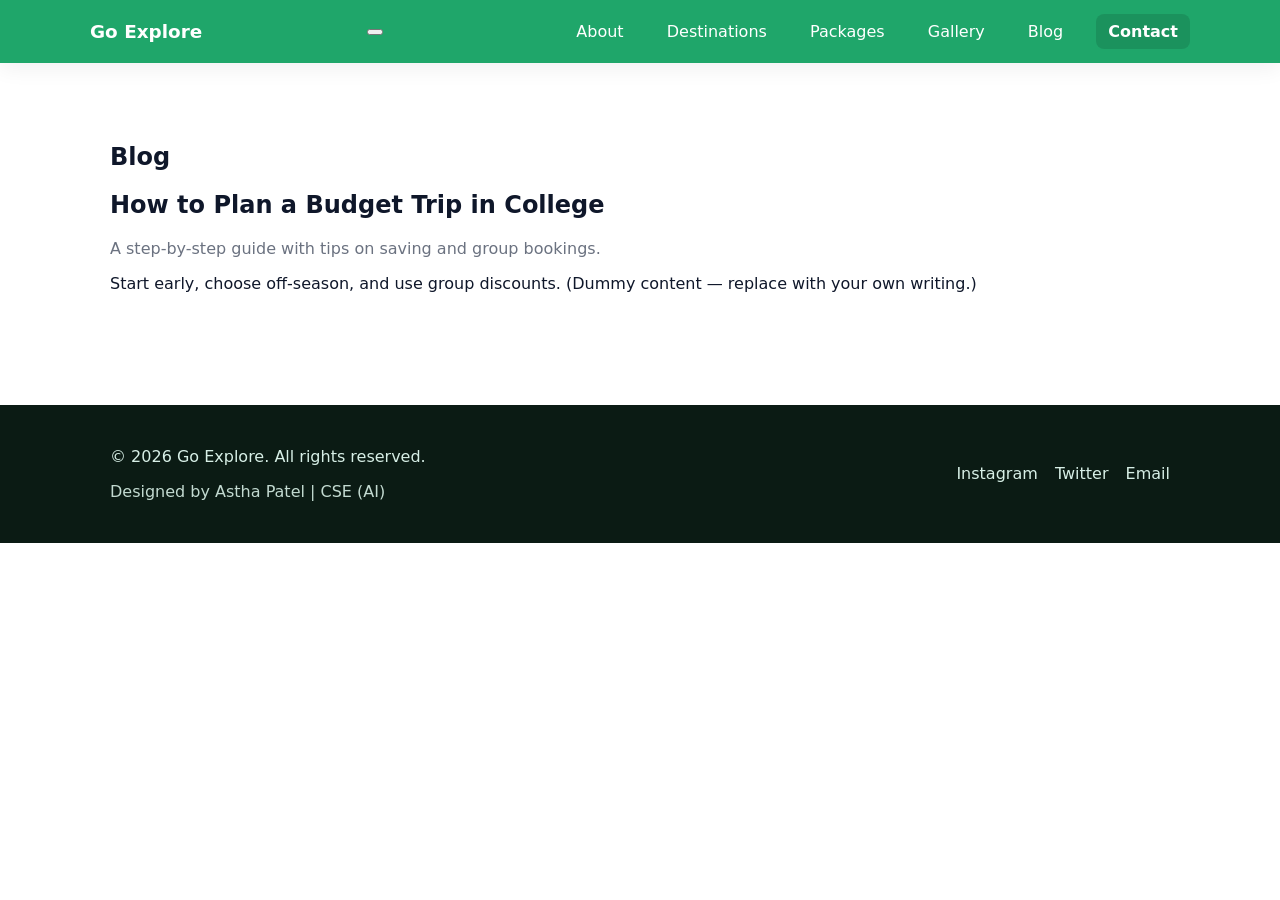
<file: blog.html>
<!doctype html>
<html lang="en">
<head>
  <meta charset="utf-8" />
  <meta name="viewport" content="width=device-width, initial-scale=1" />
  <title>Go Explore — Blog</title>
  <link rel="stylesheet" href="css/style.css">
</head>
<body>
  <header class="nav">
    <div class="container nav-inner">
      <a href="index.html" class="logo">Go Explore</a>
      <button class="hamburger" aria-label="Toggle menu"><span></span><span></span><span></span></button>
      <nav class="menu">
        <a href="about.html">About</a>
        <a href="destinations.html">Destinations</a>
        <a href="packages.html">Packages</a>
        <a href="gallery.html">Gallery</a>
        <a href="blog.html">Blog</a>
        <a href="contact.html" class="btn">Contact</a>
      </nav>
    </div>
  </header>

  <main class="container">
    <section class="section">
      <h1>Blog</h1>
      <article class="post">
        <h2>How to Plan a Budget Trip in College</h2>
        <p class="muted">A step-by-step guide with tips on saving and group bookings.</p>
        <p>Start early, choose off-season, and use group discounts. (Dummy content — replace with your own writing.)</p>
      </article>
    </section>
  </main>

  <footer class="footer">
    <div class="container footer-inner">
      <div class="footer-left">
        <p>&copy; <span id="year6"></span> Go Explore. All rights reserved.</p>
        <p class="muted">Designed by Astha Patel | CSE (AI)</p>
      </div>
      <div class="footer-right">
        <div class="socials">
          <a href="#">Instagram</a>
          <a href="#">Twitter</a>
          <a href="#">Email</a>
        </div>
      </div>
    </div>
  </footer>

  <script>
    document.getElementById('year6').textContent = new Date().getFullYear();
    const btn = document.querySelector('.hamburger');
    const menu = document.querySelector('.menu');
    btn.addEventListener('click', () => { btn.classList.toggle('open'); menu.classList.toggle('open'); });
    menu.querySelectorAll('a').forEach(a => a.addEventListener('click', () => { btn.classList.remove('open'); menu.classList.remove('open'); }));
  </script>
</body>
</html>
</file>
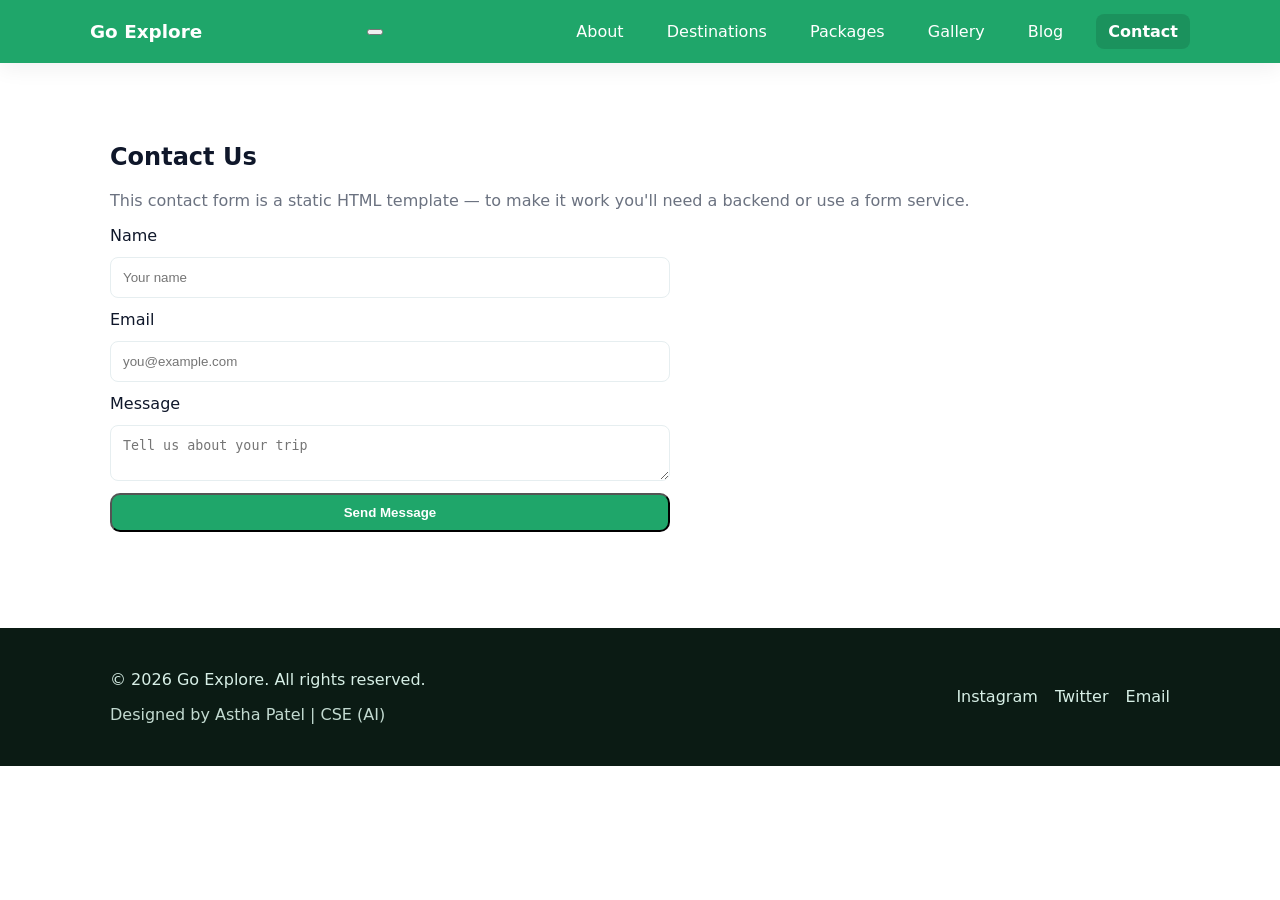
<file: contact.html>
<!doctype html>
<html lang="en">
<head>
  <meta charset="utf-8" />
  <meta name="viewport" content="width=device-width, initial-scale=1" />
  <title>Go Explore — Contact</title>
  <link rel="stylesheet" href="css/style.css">
</head>
<body>
  <header class="nav">
    <div class="container nav-inner">
      <a href="index.html" class="logo">Go Explore</a>
      <button class="hamburger" aria-label="Toggle menu"><span></span><span></span><span></span></button>
      <nav class="menu">
        <a href="about.html">About</a>
        <a href="destinations.html">Destinations</a>
        <a href="packages.html">Packages</a>
        <a href="gallery.html">Gallery</a>
        <a href="blog.html">Blog</a>
        <a href="contact.html" class="btn">Contact</a>
      </nav>
    </div>
  </header>

  <main class="container">
    <section class="section">
      <h1>Contact Us</h1>
      <p class="muted">This contact form is a static HTML template — to make it work you'll need a backend or use a form service.</p>

      <form class="contact-form" action="#" method="post">
        <label>Name</label>
        <input type="text" placeholder="Your name">

        <label>Email</label>
        <input type="email" placeholder="you@example.com">

        <label>Message</label>
        <textarea placeholder="Tell us about your trip"></textarea>

        <button class="btn">Send Message</button>
      </form>
    </section>
  </main>

  <footer class="footer">
    <div class="container footer-inner">
      <div class="footer-left">
        <p>&copy; <span id="year7"></span> Go Explore. All rights reserved.</p>
        <p class="muted">Designed by Astha Patel | CSE (AI)</p>
      </div>
      <div class="footer-right">
        <div class="socials">
          <a href="#">Instagram</a>
          <a href="#">Twitter</a>
          <a href="#">Email</a>
        </div>
      </div>
    </div>
  </footer>

  <script>
    document.getElementById('year7').textContent = new Date().getFullYear();
    const btn = document.querySelector('.hamburger');
    const menu = document.querySelector('.menu');
    btn.addEventListener('click', () => { btn.classList.toggle('open'); menu.classList.toggle('open'); });
    menu.querySelectorAll('a').forEach(a => a.addEventListener('click', () => { btn.classList.remove('open'); menu.classList.remove('open'); }));
  </script>
</body>
</html>
</file>
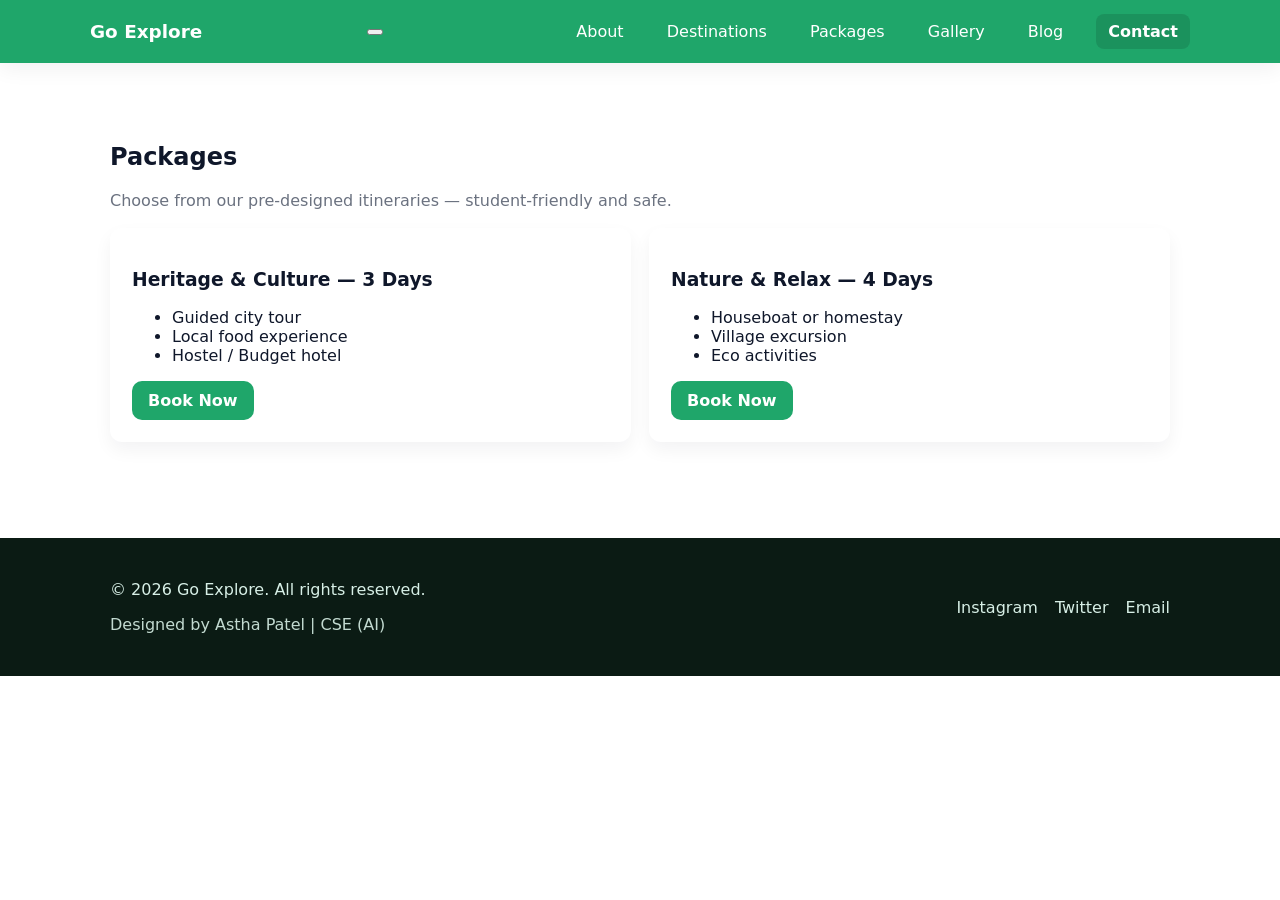
<file: packages.html>
<!doctype html>
<html lang="en">
<head>
  <meta charset="utf-8" />
  <meta name="viewport" content="width=device-width, initial-scale=1" />
  <title>Go Explore — Packages</title>
  <link rel="stylesheet" href="css/style.css">
</head>
<body>
  <header class="nav">
    <div class="container nav-inner">
      <a href="index.html" class="logo">Go Explore</a>
      <button class="hamburger" aria-label="Toggle menu"><span></span><span></span><span></span></button>
      <nav class="menu">
        <a href="about.html">About</a>
        <a href="destinations.html">Destinations</a>
        <a href="packages.html">Packages</a>
        <a href="gallery.html">Gallery</a>
        <a href="blog.html">Blog</a>
        <a href="contact.html" class="btn">Contact</a>
      </nav>
    </div>
  </header>

  <main class="container">
    <section class="section">
      <h1>Packages</h1>
      <p class="muted">Choose from our pre-designed itineraries — student-friendly and safe.</p>

      <div class="package-grid">
        <div class="package large">
          <h3>Heritage & Culture — 3 Days</h3>
          <ul>
            <li>Guided city tour</li>
            <li>Local food experience</li>
            <li>Hostel / Budget hotel</li>
          </ul>
          <a href="#" class="btn">Book Now</a>
        </div>

        <div class="package large">
          <h3>Nature & Relax — 4 Days</h3>
          <ul>
            <li>Houseboat or homestay</li>
            <li>Village excursion</li>
            <li>Eco activities</li>
          </ul>
          <a href="#" class="btn">Book Now</a>
        </div>
      </div>
    </section>
  </main>

  <footer class="footer">
    <div class="container footer-inner">
      <div class="footer-left">
        <p>&copy; <span id="year4"></span> Go Explore. All rights reserved.</p>
        <p class="muted">Designed by Astha Patel | CSE (AI)</p>
      </div>
      <div class="footer-right">
        <div class="socials">
          <a href="#">Instagram</a>
          <a href="#">Twitter</a>
          <a href="#">Email</a>
        </div>
      </div>
    </div>
  </footer>

  <script>
    document.getElementById('year4').textContent = new Date().getFullYear();
    const btn = document.querySelector('.hamburger');
    const menu = document.querySelector('.menu');
    btn.addEventListener('click', () => { btn.classList.toggle('open'); menu.classList.toggle('open'); });
    menu.querySelectorAll('a').forEach(a => a.addEventListener('click', () => { btn.classList.remove('open'); menu.classList.remove('open'); }));
  </script>
</body>
</html>
</file>
<file: css/style.css>
/* Reset & base */
:root{
  --green: #1fa66a;
  --green-dark: #157a4a;
  --muted:#6b7280;
  --bg:#ffffff;
  --card:#f7fbf9;
  --max-width:1100px;
  --radius:14px;
}
*{box-sizing:border-box}
html,body{height:100%;margin:0;font-family:Inter, system-ui, -apple-system, 'Segoe UI', Roboto, 'Helvetica Neue', Arial; color:#0f172a;background:var(--bg)}
.container{max-width:var(--max-width);margin:0 auto;padding:0 20px}

/* NAV */
.nav{background:var(--green);color:#fff;position:sticky;top:0;z-index:50;box-shadow:0 6px 20px rgba(15,23,42,0.06)}
.nav-inner{display:flex;align-items:center;justify-content:space-between;padding:14px 0}
.logo{font-weight:700;color:#fff;text-decoration:none;font-size:1.15rem}
.menu a{color:#fff;text-decoration:none;margin-left:18px;padding:8px 10px;border-radius:8px}
.menu a:hover{background:rgba(255,255,255,0.08)}
.menu .btn{background:rgba(0,0,0,0.12);padding:8px 12px;border-radius:8px}

/* HERO */
.hero{min-height:72vh;background-image:linear-gradient(rgba(12,24,14,0.15),rgba(12,24,14,0.15)), url('https://images.unsplash.com/photo-1507525428034-b723cf961d3e?auto=format&fit=crop&w=1600&q=60');background-size:cover;background-position:center;display:flex;align-items:center}
.hero-overlay{width:100%;background:linear-gradient(180deg, rgba(255,255,255,0.05), rgba(255,255,255,0.02));}
.hero-content{padding:90px 20px;color:#000000}
.hero h1{font-size:2.6rem;line-height:1.05;margin:0}
.hero h1 span{color:var(--green-dark)}
.hero p{margin:14px 0 22px;color:var(--muted)}
.hero-cta .btn{margin-right:12px}

/* SECTIONS */
.section{padding:60px 0}
.section-title{margin:0 0 8px;font-size:1.45rem}
.pale{background:var(--card);border-top:1px solid #eef6f3}
.muted{color:var(--muted)}

/* CARDS */
.cards{display:grid;grid-template-columns:repeat(auto-fit,minmax(240px,1fr));gap:20px;margin-top:20px}
.card{background:#fff;border-radius:12px;overflow:hidden;box-shadow:0 8px 30px rgba(15,23,42,0.06);display:flex;flex-direction:column;transition:transform .28s ease, box-shadow .28s ease}
.card:hover{transform:translateY(-8px);box-shadow:0 18px 36px rgba(15,23,42,0.12)}
.card-media img{width:100%;height:160px;object-fit:cover;display:block;transition:transform .6s ease}
.card:hover .card-media img{transform:scale(1.06)}
.card-body{padding:16px}
.card h3{margin:0 0 8px}
.card p{margin:0 0 12px;color:var(--muted)}
.card-link{color:var(--green-dark);text-decoration:none;font-weight:600}

/* PACKAGES */
.package-grid{display:grid;grid-template-columns:repeat(auto-fit,minmax(180px,1fr));gap:18px;margin-top:18px}
.package{background:#fff;padding:18px;border-radius:12px;box-shadow:0 8px 18px rgba(15,23,42,0.05)}
.package.large{padding:22px}

/* WHY FEATURES */
.features{display:flex;gap:20px;flex-wrap:wrap;margin-top:16px}
.feature{flex:1;min-width:200px}

/* TESTIMONIALS */
.testimonials{display:flex;gap:16px;flex-direction:column}
.testimonials blockquote{background:#fff;padding:16px;border-left:4px solid var(--green);border-radius:10px;margin:0}

/* GALLERY */
.gallery-grid{display:grid;grid-template-columns:repeat(auto-fit,minmax(160px,1fr));gap:12px}
.gallery-grid img{width:100%;height:160px;object-fit:cover;border-radius:10px;transition:transform .35s ease}
.gallery-grid img:hover{transform:scale(1.04)}

/* FORMS */
.contact-form{display:grid;gap:12px;max-width:560px}
.contact-form input,.contact-form textarea{padding:12px;border-radius:8px;border:1px solid #e6eef0}

/* BUTTONS */
.btn{background:var(--green);color:#fff;padding:10px 16px;border-radius:10px;text-decoration:none;display:inline-block;font-weight:600}
.btn.ghost{background:transparent;border:2px solid rgba(0,0,0,0.06);color:var(--green-dark)}
.btn.small{padding:8px 12px;font-size:.95rem}
.btn.large{padding:14px 20px;font-size:1.05rem}

/* FOOTER */
.footer{background:#0b1b14;color:#d7efe6;padding:26px 0;margin-top:36px}
.footer-inner{display:flex;justify-content:space-between;align-items:center;gap:10px}
.footer .muted{color:rgba(215,239,230,0.9)}
.footer a{color:inherit;text-decoration:none;margin-left:12px}

/* RESPONSIVE */
@media (max-width:900px){
  .nav-inner{flex-direction:row}
  .menu{display:flex;gap:8px;flex-wrap:wrap}
  .hero h1{font-size:2.1rem}
  .footer-inner{flex-direction:column;align-items:flex-start}
}

@media (max-width:560px){
  .hero-content{padding:60px 10px}
  .menu a{margin-left:8px;padding:6px 8px}
}
</file>
